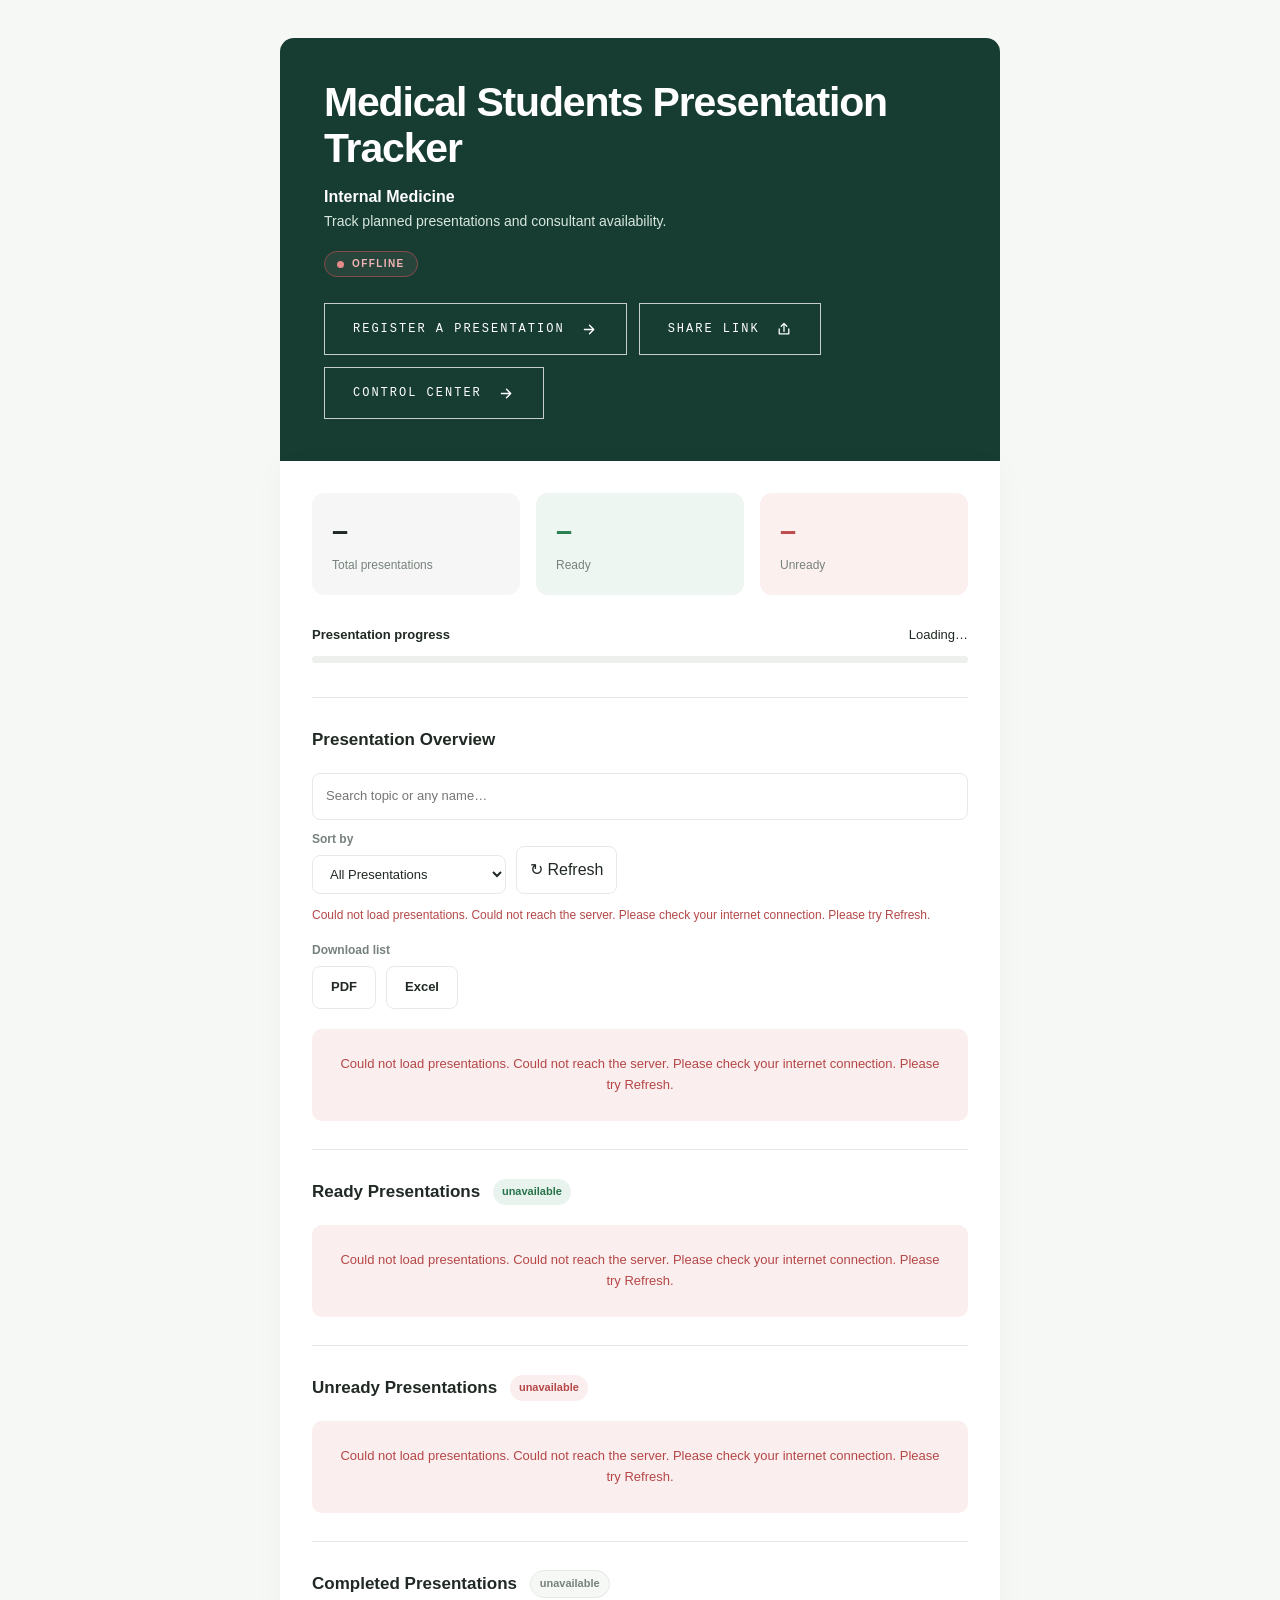
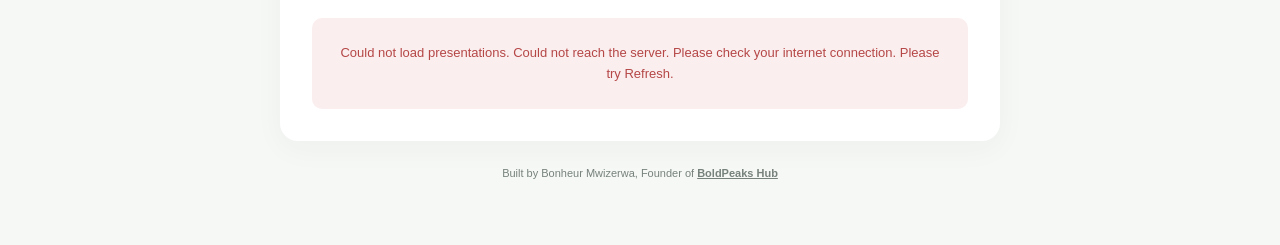
<file: index.html>
<!DOCTYPE html>
<html lang="en">
<head>
<meta charset="UTF-8">
<meta name="viewport" content="width=device-width, initial-scale=1.0, viewport-fit=cover">
<meta name="theme-color" content="#173c32">
<meta name="robots" content="noindex, nofollow">
<!-- Content Security Policy: scripts and styles only from this site; the page may talk only to Google Apps Script. -->
<meta http-equiv="Content-Security-Policy" content="default-src 'none'; script-src 'self'; style-src 'self'; img-src 'self' data:; connect-src https://script.google.com https://*.googleusercontent.com; base-uri 'none'; form-action 'none'; object-src 'none'">
<link rel="icon" href="data:image/svg+xml,%3Csvg xmlns='http://www.w3.org/2000/svg' viewBox='0 0 32 32'%3E%3Crect width='32' height='32' rx='7' fill='%23173c32'/%3E%3Cpath d='M14 7h4v7h7v4h-7v7h-4v-7H7v-4h7z' fill='%23fff'/%3E%3C/svg%3E">
<title>Medical Students Presentation Tracker</title>
<link rel="stylesheet" href="css/style.css">
</head>
<body>

<main class="container">

<header class="header">
  <div class="header-main">
    <div class="header-title">
      <h1>Medical Students Presentation Tracker</h1>
      <p class="header-org">Loading…</p>
      <p class="header-tagline">Track planned presentations and consultant availability.</p>
      <div class="live"><span class="live-dot" aria-hidden="true"></span><span class="live-label">LIVE TRACKING</span></div>
    </div>
    <div class="header-actions">
      <button class="register-button" id="register-menu" type="button">
        <span>Register a Presentation</span>
        <svg viewBox="0 0 20 20" aria-hidden="true" focusable="false">
          <path d="M4 10h11M10 5l5 5-5 5" />
        </svg>
      </button>

      <button class="register-button share-button" id="share-link" type="button">
        <span>Share Link</span>
        <svg viewBox="0 0 20 20" aria-hidden="true" focusable="false">
          <path d="M10 13V3M6.5 6.5 10 3l3.5 3.5M4 10v6h12v-6" />
        </svg>
      </button>

      <a class="register-button control-link" id="control-center" href="control.html">
        <span>Control Center</span>
        <svg viewBox="0 0 20 20" aria-hidden="true" focusable="false">
          <path d="M4 10h11M10 5l5 5-5 5" />
        </svg>
      </a>

      <!-- Retained as hidden compatibility hooks for the existing app.js. -->
      <div class="legacy-menu-hooks" hidden aria-hidden="true">
        <button id="menu-button" type="button" tabindex="-1"></button>
        <nav id="menu-dropdown">
          <button id="dashboard-menu" type="button" tabindex="-1">Presentation Dashboard</button>
        </nav>
      </div>
    </div>
  </div>
</header>

<div class="content">

  <section class="stats">
    <div class="stat">
      <div class="stat-number" id="total">0</div>
      <div class="stat-label">Total presentations</div>
    </div>
    <div class="stat ready">
      <div class="stat-number" id="ready">0</div>
      <div class="stat-label">Ready</div>
    </div>
    <div class="stat unready">
      <div class="stat-number" id="unready">0</div>
      <div class="stat-label">Unready</div>
    </div>
  </section>

  <section class="progress-section">
    <div class="progress-top">
      <strong>Presentation progress</strong>
      <span id="progress-label">0 completed of 0 entered</span>
    </div>
    <div class="progress-track"><div class="progress-fill" id="progress"></div></div>
  </section>

  <section class="section" id="overview-section" tabindex="-1">
    <h2 class="section-title">Presentation Overview</h2>
    <div class="dashboard-tools">
      <input id="search" type="search" placeholder="Search topic or any name…"
        aria-label="Search by topic, student, supervisor or consultant">
      <div class="tool-select">
        <label for="filter">Sort by</label>
        <select id="filter">
          <option value="all">All Presentations</option>
          <option value="pending">Pending Presentations</option>
          <option value="completed">Completed Presentations</option>
          <option value="ready">Ready</option>
          <option value="unready">Unready</option>
        </select>
      </div>
      <button class="refresh" id="refresh" type="button">↻ Refresh</button>
    </div>
    <p class="sync-status" id="sync-status" role="status" aria-live="polite"></p>
    <div class="export-bar">
      <div class="export-download" role="group" aria-labelledby="export-label">
        <span class="export-label" id="export-label">Download list</span>
        <div class="export-buttons">
          <button class="refresh export-btn" id="export-pdf" type="button">PDF</button>
          <button class="refresh export-btn" id="export-xlsx" type="button">Excel</button>
        </div>
      </div>
    </div>
    <div id="overview"><div class="empty">Loading presentations…</div></div>
  </section>

  <section class="section">
    <h2 class="section-title">Ready Presentations
      <span class="ready-tag" id="ready-count">0 confirmed</span>
    </h2>
    <div id="ready-list"><div class="empty">No confirmed presentations yet.</div></div>
  </section>

  <section class="section">
    <h2 class="section-title">Unready Presentations
      <span class="unready-tag" id="unready-count">0 requiring attention</span>
    </h2>
    <div id="unready-list"><div class="empty">No outstanding challenges.</div></div>
  </section>

  <section class="section">
    <h2 class="section-title">Completed Presentations
      <span class="completed-tag" id="completed-count">0 completed</span>
    </h2>
    <div id="completed-list"><div class="empty">No completed presentations yet.</div></div>
  </section>

</div>

<footer class="footer">Built by Bonheur Mwizerwa, Founder of <a href="https://www.boldpeakshub.com" target="_blank" rel="noopener noreferrer">BoldPeaks Hub</a></footer>

</main>

<div class="toast" id="toast" role="status" aria-live="polite"></div>

<!-- REGISTRATION / EDIT MODAL (one form, two modes: register a new presentation, edit an existing one) -->
<div class="modal-overlay" id="modal-overlay">
  <div class="modal" role="dialog" aria-modal="true" aria-labelledby="modal-title">

    <div class="modal-header">
      <div>
        <h2 id="modal-title">Register a Presentation</h2>
        <p id="modal-subtitle">Enter your planned presentation details below.</p>
      </div>
      <button class="close-button" id="close-modal" type="button"
        aria-label="Close form">×</button>
    </div>

    <form id="presentation-form" novalidate>
      <div class="form-grid">

        <div class="field">
          <label for="date">Planned presentation date</label>
          <input type="date" id="date" min="2000-01-01" max="2100-12-31" required>
          <p class="field-error" id="date-error" aria-live="polite"></p>
        </div>

        <div class="field">
          <label for="time">Planned presentation time</label>
          <input type="time" id="time" required>
          <p class="field-error" id="time-error" aria-live="polite"></p>
        </div>

        <div class="field full">
          <label for="topic">Presentation topic</label>
          <input type="text" id="topic" placeholder="Enter presentation topic"
            autocomplete="off" required>
          <p class="field-error" id="topic-error" aria-live="polite"></p>
        </div>

        <div class="field">
          <label for="student">Medical student presenter</label>
          <input type="text" id="student" placeholder="Full name"
            autocomplete="name" required>
          <p class="field-error" id="student-error" aria-live="polite"></p>
        </div>

        <div class="field">
          <label for="supervisor">Supervisor</label>
          <input type="text" id="supervisor" placeholder="Supervisor's name"
            autocomplete="off" required>
          <p class="field-error" id="supervisor-error" aria-live="polite"></p>
        </div>

        <div class="field full">
          <label for="consultant">Consultant</label>
          <input type="text" id="consultant" placeholder="Consultant's name"
            autocomplete="off" required>
          <p class="field-error" id="consultant-error" aria-live="polite"></p>
        </div>

        <div class="field full">
          <label for="availability">Has the consultant confirmed availability?</label>
          <select id="availability" required>
            <option value="">Select confirmation status</option>
            <option value="Confirmed">Confirmed available</option>
            <option value="Pending">Not yet confirmed</option>
            <option value="Unavailable">Unavailable</option>
          </select>
          <p class="field-error" id="availability-error" aria-live="polite"></p>
        </div>

        <div class="field full hidden" id="challenge-field">
          <label for="challenge">Challenge / reason</label>
          <textarea id="challenge" placeholder="Explain why this presentation is not ready..."></textarea>
          <p class="field-error" id="challenge-error" aria-live="polite"></p>
        </div>

      </div>

      <button class="submit-btn" id="submit-btn" type="submit">SUBMIT PRESENTATION</button>
      <div class="message" id="message" role="status" aria-live="polite"></div>
    </form>

  </div>
</div>

<!-- Order matters: config → department → dashboard (data + rendering) → export (PDF / Excel) → form → app (menu + startup) -->
<script src="js/config.js"></script>
<script src="js/department.js"></script>
<script src="js/dashboard.js"></script>
<script src="js/export.js"></script>
<script src="js/form.js"></script>
<script src="js/app.js"></script>
<script src="js/share.js"></script>
</body>
</html>
</file>
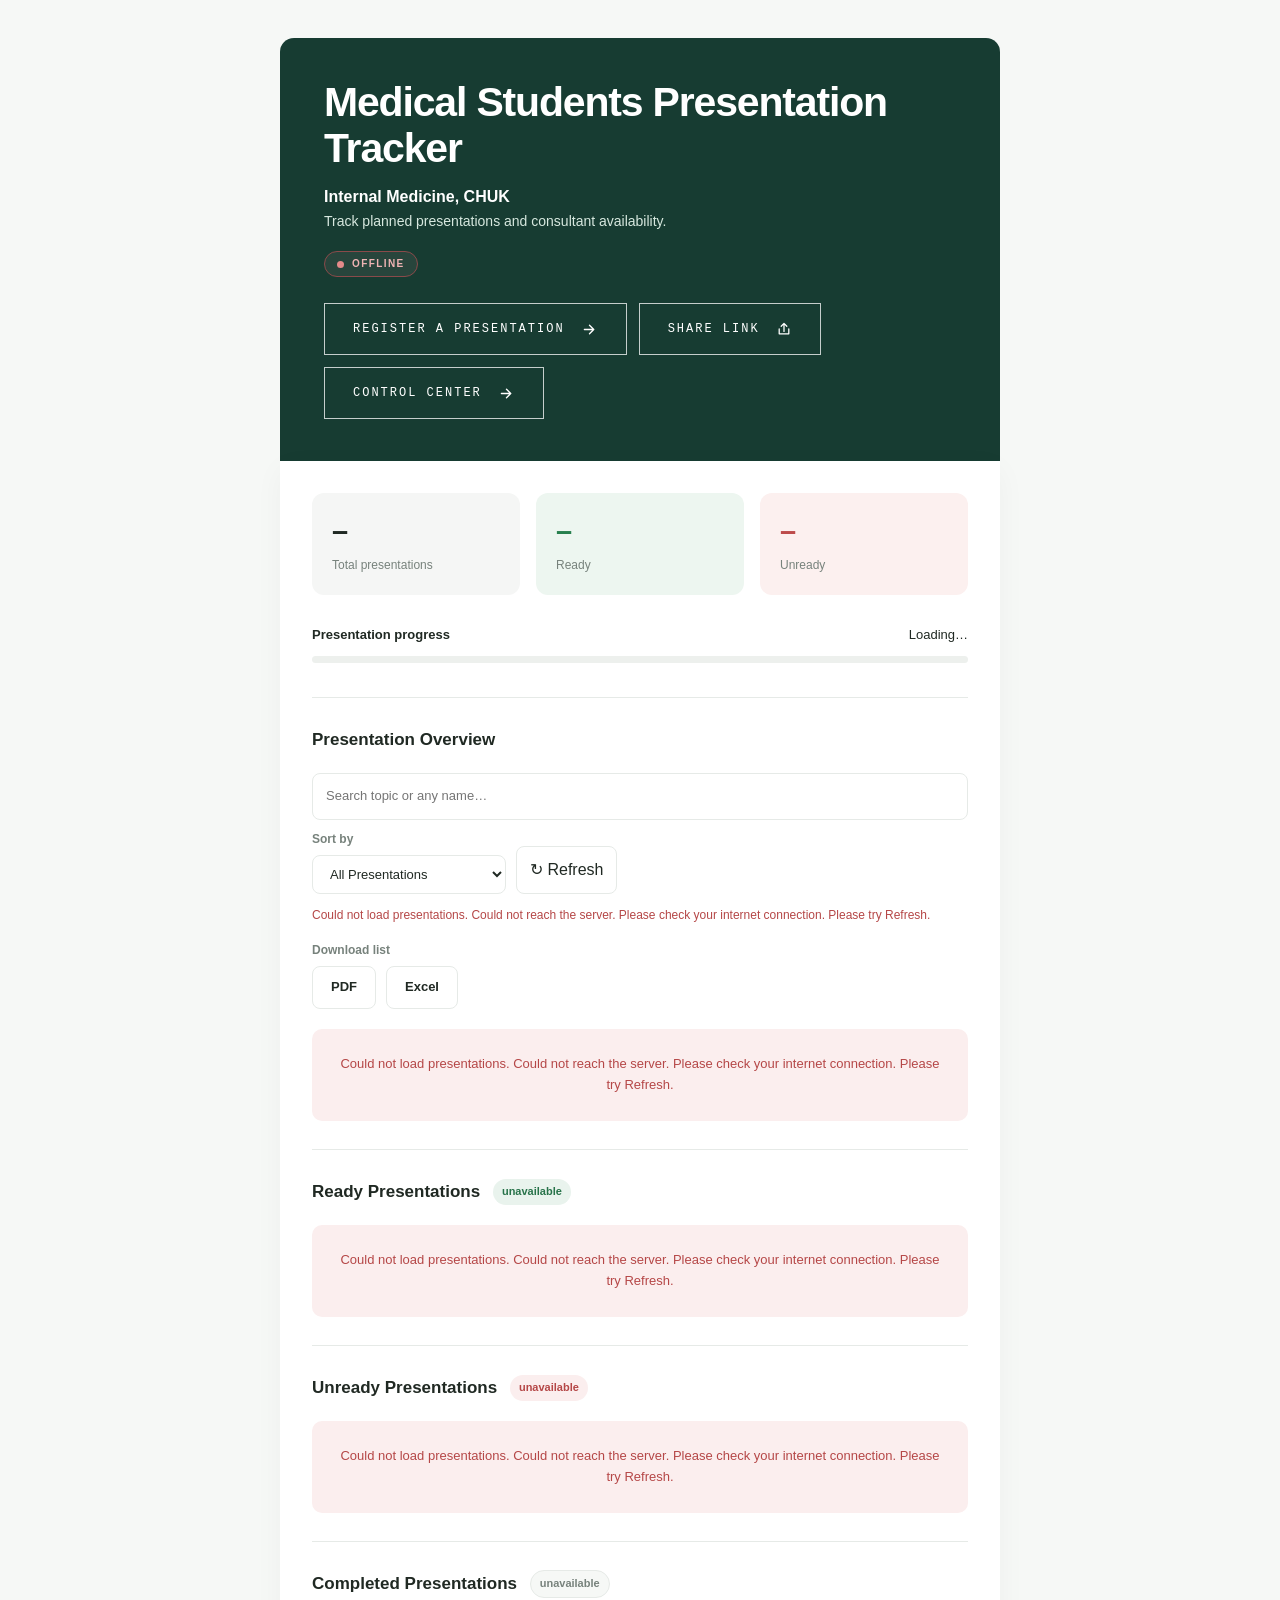
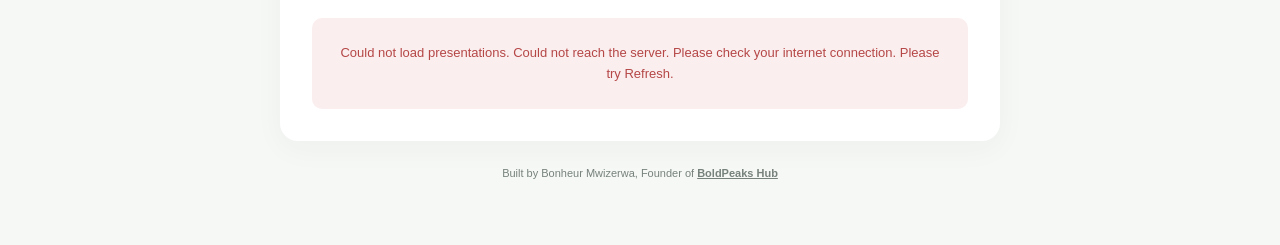
<file: presentation-tracker-main/index.html>
<!DOCTYPE html>
<html lang="en">
<head>
<meta charset="UTF-8">
<meta name="viewport" content="width=device-width, initial-scale=1.0, viewport-fit=cover">
<meta name="theme-color" content="#173c32">
<meta name="robots" content="noindex, nofollow">
<!-- Content Security Policy: scripts and styles only from this site; the page may talk only to Google Apps Script. -->
<meta http-equiv="Content-Security-Policy" content="default-src 'none'; script-src 'self'; style-src 'self'; img-src 'self' data:; connect-src https://script.google.com https://*.googleusercontent.com; base-uri 'none'; form-action 'none'; object-src 'none'">
<link rel="icon" href="data:image/svg+xml,%3Csvg xmlns='http://www.w3.org/2000/svg' viewBox='0 0 32 32'%3E%3Crect width='32' height='32' rx='7' fill='%23173c32'/%3E%3Cpath d='M14 7h4v7h7v4h-7v7h-4v-7H7v-4h7z' fill='%23fff'/%3E%3C/svg%3E">
<title>Medical Students Presentation Tracker · Internal Medicine, CHUK</title>
<link rel="stylesheet" href="css/style.css">
</head>
<body>

<main class="container">

<header class="header">
  <div class="header-main">
    <div class="header-title">
      <h1>Medical Students Presentation Tracker</h1>
      <p class="header-org">Internal Medicine, CHUK</p>
      <p class="header-tagline">Track planned presentations and consultant availability.</p>
      <div class="live"><span class="live-dot" aria-hidden="true"></span><span class="live-label">LIVE TRACKING</span></div>
    </div>
    <div class="header-actions">
      <button class="register-button" id="register-menu" type="button">
        <span>Register a Presentation</span>
        <svg viewBox="0 0 20 20" aria-hidden="true" focusable="false">
          <path d="M4 10h11M10 5l5 5-5 5" />
        </svg>
      </button>

      <button class="register-button share-button" id="share-link" type="button">
        <span>Share Link</span>
        <svg viewBox="0 0 20 20" aria-hidden="true" focusable="false">
          <path d="M10 13V3M6.5 6.5 10 3l3.5 3.5M4 10v6h12v-6" />
        </svg>
      </button>

      <a class="register-button control-link" id="control-center" href="control.html">
        <span>Control Center</span>
        <svg viewBox="0 0 20 20" aria-hidden="true" focusable="false">
          <path d="M4 10h11M10 5l5 5-5 5" />
        </svg>
      </a>

      <!-- Retained as hidden compatibility hooks for the existing app.js. -->
      <div class="legacy-menu-hooks" hidden aria-hidden="true">
        <button id="menu-button" type="button" tabindex="-1"></button>
        <nav id="menu-dropdown">
          <button id="dashboard-menu" type="button" tabindex="-1">Presentation Dashboard</button>
        </nav>
      </div>
    </div>
  </div>
</header>

<div class="content">

  <section class="stats">
    <div class="stat">
      <div class="stat-number" id="total">0</div>
      <div class="stat-label">Total presentations</div>
    </div>
    <div class="stat ready">
      <div class="stat-number" id="ready">0</div>
      <div class="stat-label">Ready</div>
    </div>
    <div class="stat unready">
      <div class="stat-number" id="unready">0</div>
      <div class="stat-label">Unready</div>
    </div>
  </section>

  <section class="progress-section">
    <div class="progress-top">
      <strong>Presentation progress</strong>
      <span id="progress-label">0 completed of 0 entered</span>
    </div>
    <div class="progress-track"><div class="progress-fill" id="progress"></div></div>
  </section>

  <section class="section" id="overview-section" tabindex="-1">
    <h2 class="section-title">Presentation Overview</h2>
    <div class="dashboard-tools">
      <input id="search" type="search" placeholder="Search topic or any name…"
        aria-label="Search by topic, student, supervisor or consultant">
      <div class="tool-select">
        <label for="filter">Sort by</label>
        <select id="filter">
          <option value="all">All Presentations</option>
          <option value="pending">Pending Presentations</option>
          <option value="completed">Completed Presentations</option>
          <option value="ready">Ready</option>
          <option value="unready">Unready</option>
        </select>
      </div>
      <button class="refresh" id="refresh" type="button">↻ Refresh</button>
    </div>
    <p class="sync-status" id="sync-status" role="status" aria-live="polite"></p>
    <div class="export-bar">
      <div class="export-download" role="group" aria-labelledby="export-label">
        <span class="export-label" id="export-label">Download list</span>
        <div class="export-buttons">
          <button class="refresh export-btn" id="export-pdf" type="button">PDF</button>
          <button class="refresh export-btn" id="export-xlsx" type="button">Excel</button>
        </div>
      </div>
    </div>
    <div id="overview"><div class="empty">Loading presentations…</div></div>
  </section>

  <section class="section">
    <h2 class="section-title">Ready Presentations
      <span class="ready-tag" id="ready-count">0 confirmed</span>
    </h2>
    <div id="ready-list"><div class="empty">No confirmed presentations yet.</div></div>
  </section>

  <section class="section">
    <h2 class="section-title">Unready Presentations
      <span class="unready-tag" id="unready-count">0 requiring attention</span>
    </h2>
    <div id="unready-list"><div class="empty">No outstanding challenges.</div></div>
  </section>

  <section class="section">
    <h2 class="section-title">Completed Presentations
      <span class="completed-tag" id="completed-count">0 completed</span>
    </h2>
    <div id="completed-list"><div class="empty">No completed presentations yet.</div></div>
  </section>

</div>

<footer class="footer">Built by Bonheur Mwizerwa, Founder of <a href="https://www.boldpeakshub.com" target="_blank" rel="noopener noreferrer">BoldPeaks Hub</a></footer>

</main>

<div class="toast" id="toast" role="status" aria-live="polite"></div>

<!-- REGISTRATION / EDIT MODAL (one form, two modes: register a new presentation, edit an existing one) -->
<div class="modal-overlay" id="modal-overlay">
  <div class="modal" role="dialog" aria-modal="true" aria-labelledby="modal-title">

    <div class="modal-header">
      <div>
        <h2 id="modal-title">Register a Presentation</h2>
        <p id="modal-subtitle">Enter your planned presentation details below.</p>
      </div>
      <button class="close-button" id="close-modal" type="button"
        aria-label="Close form">×</button>
    </div>

    <form id="presentation-form" novalidate>
      <div class="form-grid">

        <div class="field">
          <label for="date">Planned presentation date</label>
          <input type="date" id="date" min="2000-01-01" max="2100-12-31" required>
          <p class="field-error" id="date-error" aria-live="polite"></p>
        </div>

        <div class="field">
          <label for="time">Planned presentation time</label>
          <input type="time" id="time" required>
          <p class="field-error" id="time-error" aria-live="polite"></p>
        </div>

        <div class="field full">
          <label for="topic">Presentation topic</label>
          <input type="text" id="topic" placeholder="Enter presentation topic"
            autocomplete="off" required>
          <p class="field-error" id="topic-error" aria-live="polite"></p>
        </div>

        <div class="field">
          <label for="student">Medical student presenter</label>
          <input type="text" id="student" placeholder="Full name"
            autocomplete="name" required>
          <p class="field-error" id="student-error" aria-live="polite"></p>
        </div>

        <div class="field">
          <label for="supervisor">Supervisor</label>
          <input type="text" id="supervisor" placeholder="Supervisor's name"
            autocomplete="off" required>
          <p class="field-error" id="supervisor-error" aria-live="polite"></p>
        </div>

        <div class="field full">
          <label for="consultant">Consultant</label>
          <input type="text" id="consultant" placeholder="Consultant's name"
            autocomplete="off" required>
          <p class="field-error" id="consultant-error" aria-live="polite"></p>
        </div>

        <div class="field full">
          <label for="availability">Has the consultant confirmed availability?</label>
          <select id="availability" required>
            <option value="">Select confirmation status</option>
            <option value="Confirmed">Confirmed available</option>
            <option value="Pending">Not yet confirmed</option>
            <option value="Unavailable">Unavailable</option>
          </select>
          <p class="field-error" id="availability-error" aria-live="polite"></p>
        </div>

        <div class="field full hidden" id="challenge-field">
          <label for="challenge">Challenge / reason</label>
          <textarea id="challenge" placeholder="Explain why this presentation is not ready..."></textarea>
          <p class="field-error" id="challenge-error" aria-live="polite"></p>
        </div>

      </div>

      <button class="submit-btn" id="submit-btn" type="submit">SUBMIT PRESENTATION</button>
      <div class="message" id="message" role="status" aria-live="polite"></div>
    </form>

  </div>
</div>

<!-- Order matters: config → department → dashboard (data + rendering) → export (PDF / Excel) → form → app (menu + startup) -->
<script src="js/config.js"></script>
<script src="js/department.js"></script>
<script src="js/dashboard.js"></script>
<script src="js/export.js"></script>
<script src="js/form.js"></script>
<script src="js/app.js"></script>
<script src="js/share.js"></script>
</body>
</html>
</file>
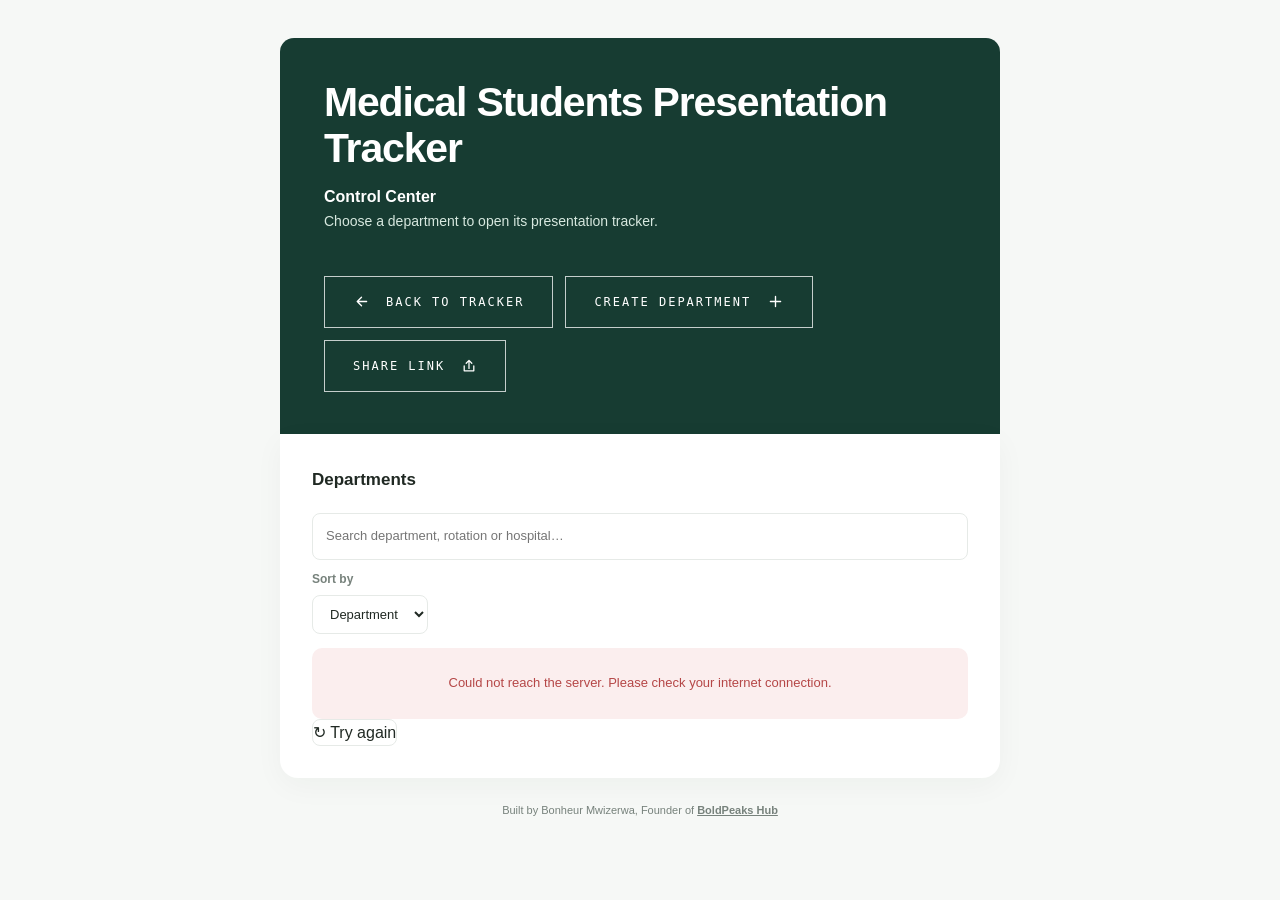
<file: control.html>
<!DOCTYPE html>
<html lang="en">
<head>
<meta charset="UTF-8">
<meta name="viewport" content="width=device-width, initial-scale=1.0, viewport-fit=cover">
<meta name="theme-color" content="#173c32">
<meta name="robots" content="noindex, nofollow">
<!-- Same Content-Security-Policy as the tracker: scripts and styles only from this site; the page may talk only to Google Apps Script. -->
<meta http-equiv="Content-Security-Policy" content="default-src 'none'; script-src 'self'; style-src 'self'; img-src 'self' data:; connect-src https://script.google.com https://*.googleusercontent.com; base-uri 'none'; form-action 'none'; object-src 'none'">
<link rel="icon" href="data:image/svg+xml,%3Csvg xmlns='http://www.w3.org/2000/svg' viewBox='0 0 32 32'%3E%3Crect width='32' height='32' rx='7' fill='%23173c32'/%3E%3Cpath d='M14 7h4v7h7v4h-7v7h-4v-7H7v-4h7z' fill='%23fff'/%3E%3C/svg%3E">
<title>Medical Students Presentation Tracker · Control Center</title>
<link rel="stylesheet" href="css/style.css">
</head>
<body>

<main class="container">

<header class="header">
  <div class="header-main">
    <div class="header-title">
      <h1>Medical Students Presentation Tracker</h1>
      <p class="header-org">Control Center</p>
      <p class="header-tagline">Choose a department to open its presentation tracker.</p>
    </div>
    <div class="header-actions">
      <a class="register-button back-button" id="back-to-tracker" href="./">
        <svg viewBox="0 0 20 20" aria-hidden="true" focusable="false">
          <path d="M16 10H5M10 5l-5 5 5 5" />
        </svg>
        <span>Back to tracker</span>
      </a>

      <button class="register-button" id="create-department" type="button">
        <span>Create Department</span>
        <svg viewBox="0 0 20 20" aria-hidden="true" focusable="false">
          <path d="M10 4v12M4 10h12" />
        </svg>
      </button>

      <button class="register-button share-button" id="share-link" type="button" data-share="control">
        <span>Share Link</span>
        <svg viewBox="0 0 20 20" aria-hidden="true" focusable="false">
          <path d="M10 13V3M6.5 6.5 10 3l3.5 3.5M4 10v6h12v-6" />
        </svg>
      </button>
    </div>
  </div>
</header>

<div class="content">
  <section id="directory" tabindex="-1">
    <h2 class="section-title">Departments</h2>
    <div class="dashboard-tools dept-tools">
      <input id="dept-search" type="search" placeholder="Search department, rotation or hospital…"
        aria-label="Search by department, rotation or hospital" autocomplete="off">
      <div class="tool-select">
        <label for="dept-sort">Sort by</label>
        <select id="dept-sort">
          <option value="department">Department</option>
          <option value="rotation">Rotation</option>
          <option value="hospital">Hospital</option>
        </select>
      </div>
    </div>
    <p class="sync-status" id="directory-status" role="status" aria-live="polite"></p>
    <p class="dept-count" id="dept-count" role="status" aria-live="polite"></p>
    <ul class="dept-list" id="department-list" aria-label="Departments"></ul>
    <div id="directory-empty" class="empty">Loading departments…</div>
    <button class="refresh hidden" id="directory-retry" type="button">↻ Try again</button>
  </section>
</div>

<footer class="footer">Built by Bonheur Mwizerwa, Founder of <a href="https://www.boldpeakshub.com" target="_blank" rel="noopener noreferrer">BoldPeaks Hub</a></footer>

</main>

<!-- CREATE DEPARTMENT MODAL -->
<div class="modal-overlay" id="dept-overlay">
  <div class="modal" role="dialog" aria-modal="true" aria-labelledby="dept-title">

    <div class="modal-header">
      <div>
        <h2 id="dept-title">Create Department</h2>
        <p id="dept-intro">The new tracker uses the same database and starts empty.</p>
      </div>
      <button class="close-button" id="dept-close" type="button" aria-label="Close form">×</button>
    </div>

    <form id="dept-form" novalidate>
      <div class="form-grid">
        <div class="field full">
          <label for="dept-name">Department</label>
          <input type="text" id="dept-name" placeholder="e.g. Internal Medicine" maxlength="40" autocomplete="off" required>
          <p class="field-error" id="dept-name-error" aria-live="polite"></p>
        </div>
        <div class="field">
          <label for="dept-rotation">Rotation</label>
          <input type="text" id="dept-rotation" placeholder="e.g. Rotation 1" maxlength="20" autocomplete="off" required>
          <p class="field-error" id="dept-rotation-error" aria-live="polite"></p>
        </div>
        <div class="field">
          <label for="dept-hospital">Hospital</label>
          <input type="text" id="dept-hospital" placeholder="e.g. CHUB" maxlength="25" autocomplete="off" required>
          <p class="field-error" id="dept-hospital-error" aria-live="polite"></p>
        </div>
        <div class="field full">
          <p class="field-hint" id="dept-id-hint"></p>
        </div>
      </div>
      <button class="submit-btn" id="dept-submit" type="submit">CREATE DEPARTMENT</button>
      <div class="message" id="dept-message" role="status" aria-live="polite"></div>
    </form>

  </div>
</div>

<script src="js/config.js"></script>
<script src="js/control.js"></script>
<script src="js/share.js"></script>
</body>
</html>
</file>
<file: css/style.css>
:root {
  --green: #173c32;
  --green-light: #e9f3ed;
  --text: #202923;
  --muted: #77827c;
  --border: #e6eae7;
  --background: #f6f8f6;
  --white: #ffffff;
  --red: #b54747;
  --red-light: #fbeeee;
  --amber: #a56c18;
  --amber-light: #fbf3e5;
}

* { box-sizing: border-box; margin: 0; padding: 0; }

html { -webkit-text-size-adjust: 100%; }

body {
  font-family: -apple-system, BlinkMacSystemFont, "Segoe UI", sans-serif;
  background: var(--background);
  color: var(--text);
  line-height: 1.6;
  overflow-x: hidden;
}

body.modal-open { overflow: hidden; }

button, input, select, textarea { font: inherit; }
button { cursor: pointer; touch-action: manipulation; }

:focus-visible { outline: 2px solid #628d75; outline-offset: 2px; }

.container {
  width: min(100% - 36px, 720px);   /* phone-like column, a little larger on laptops */
  margin: 38px auto;
}

/* HEADER */

.header {
  background: var(--green);
  color: white;
  padding: 42px 44px;
  border-radius: 14px 14px 0 0;
}

.header-main {
  display: flex;
  flex-direction: column;
  align-items: flex-start;
  gap: 26px;
}

.header-title { min-width: 0; width: 100%; }

.header-actions { display: flex; align-items: center; gap: 14px; flex: none; }

.live {
  font-size: 10px;
  letter-spacing: 1px;
  color: #bce5ca;
  border: 1px solid #527c69;
  padding: 4px 10px;
  border-radius: 20px;
}

/* HEADER ACTION */

.header-actions {
  display: flex;
  align-items: flex-start;
  justify-content: flex-start;
  flex: 0 0 auto;
}

.register-button {
  display: inline-flex;
  align-items: center;
  justify-content: center;
  gap: 16px;
  min-height: 52px;
  padding: 0 28px;
  background: transparent;
  color: #fff;
  border: 1px solid rgba(255, 255, 255, .75);
  border-radius: 0;
  font-family: "JetBrains Mono", ui-monospace, SFMono-Regular, Menlo, Consolas, monospace;
  font-size: 12px;
  font-weight: 500;
  letter-spacing: 2px;
  line-height: 1;
  text-transform: uppercase;
  white-space: nowrap;
  -webkit-tap-highlight-color: transparent;
  transition: background-color .2s ease, border-color .2s ease;
}

.register-button svg {
  width: 17px;
  height: 17px;
  flex: none;
  fill: none;
  stroke: currentColor;
  stroke-width: 1.6;
  stroke-linecap: round;
  stroke-linejoin: round;
  transition: transform .2s ease;
}

.register-button:hover {
  background: rgba(255, 255, 255, .08);
  border-color: #fff;
}
.register-button:hover svg { transform: translateX(4px); }

.register-button:focus-visible {
  outline: 2px solid #c4e4d1;
  outline-offset: 4px;
}

.live {
  display: inline-flex;
  align-items: center;
  gap: 8px;
  max-width: 100%;
  font-size: 10px;
  font-weight: 600;
  letter-spacing: 1.4px;
  line-height: 1;
  white-space: nowrap;
  color: #bce5ca;
  background: rgba(188, 229, 202, .08);
  border: 1px solid #527c69;
  padding: 7px 12px;
  border-radius: 20px;
}

.live-dot {
  position: relative;
  width: 7px;
  height: 7px;
  flex: none;
  display: inline-block;
  border-radius: 50%;
  background: #6fe3a0;
}

/* offline state (set by dashboard.js when the data load fails) */
.live.offline { color: #f0b4b4; border-color: #8a4a4a; background: rgba(240, 180, 180, .08); }
.live.offline .live-dot { background: #e58a8a; }

.header h1 {
  font-size: clamp(27px, 3.2vw, 42px);
  font-weight: 650;
  letter-spacing: -1.15px;
  line-height: 1.12;
  margin-bottom: 13px;
  white-space: normal;
}

.header-org {
  color: #ffffff;
  font-size: 16px;
  font-weight: 550;
  line-height: 1.45;
  margin-bottom: 3px;
}

.header-tagline {
  color: #d7e8df;
  font-size: 14px;
  line-height: 1.55;
  margin-bottom: 17px;
}

/* MAIN CONTENT */

.content {
  background: white;
  padding: 32px;
  border-radius: 0 0 18px 18px;
  box-shadow: 0 8px 30px rgba(20, 50, 35, .04);
}

/* STATISTICS */

.stats {
  display: grid;
  grid-template-columns: repeat(3, 1fr);
  gap: 16px;
  margin-bottom: 30px;
}

.stat { padding: 20px; background: #f5f6f5; border-radius: 12px; }
.stat.ready { background: #edf6f0; }
.stat.unready { background: #fcf0ef; }

.stat-number { font-size: 29px; font-weight: 650; line-height: 1.3; }
.stat.ready .stat-number { color: #27804e; }
.stat.unready .stat-number { color: #bd4b4b; }
.stat-label { font-size: 12px; color: var(--muted); margin-top: 5px; }

/* PROGRESS */

.progress-section { margin-bottom: 34px; }

.progress-top {
  display: flex;
  justify-content: space-between;
  font-size: 13px;
  margin-bottom: 10px;
}

.progress-track { height: 7px; background: #edf0ed; border-radius: 20px; overflow: hidden; }

.progress-fill {
  height: 100%;
  width: 0%;
  background: #397d59;
  border-radius: 20px;
  transition: width .3s ease;
}

/* PRESENTATION SECTIONS */

.section {
  border-top: 1px solid var(--border);
  padding-top: 28px;
  margin-top: 28px;
  scroll-margin-top: 16px;
}

.section:focus { outline: none; }

.section-title { font-size: 17px; font-weight: 650; margin-bottom: 20px; }

.section-title span {
  display: inline-block;
  font-size: 11px;
  font-weight: 600;
  margin-left: 8px;
  padding: 4px 9px;
  border-radius: 20px;
  vertical-align: middle;
}

.ready-tag { background: var(--green-light); color: #28734a; }
.unready-tag { background: var(--red-light); color: var(--red); }
.completed-tag { background: var(--background); color: var(--muted); border: 1px solid var(--border); }

.presentation {
  display: flex;
  flex-direction: column;
  min-width: 0;
  padding: 17px;
  border: 1px solid var(--border);
  border-radius: 11px;
}

.presentation h3 { font-size: 14px; margin-bottom: 10px; overflow-wrap: anywhere; }

.presentation-meta {
  display: flex;
  flex-wrap: wrap;
  gap: 8px 20px;
  color: var(--muted);
  font-size: 12px;
  overflow-wrap: anywhere;
}

/* Presentation lists: one column on every screen; buttons sit in one row at the bottom of each card */
#overview, #ready-list, #unready-list, #completed-list { display: grid; grid-template-columns: minmax(0, 1fr); gap: 12px; }
#overview > .empty, #ready-list > .empty, #unready-list > .empty, #completed-list > .empty { grid-column: 1 / -1; }

/* Edit Presentation action (public editing: no login) */
.presentation-actions { display: flex; margin-top: auto; padding-top: 16px; }
.edit-btn {
  border: 1px solid var(--border);
  background: white;
  color: var(--green);
  border-radius: 8px;
  padding: 6px 12px;
  font-size: 12px;
  font-weight: 650;
}
.edit-btn:hover { background: var(--green-light); }
.presentation-actions { flex-wrap: nowrap; gap: 8px; }
.presentation-actions .edit-btn { flex: 1 1 0; min-width: 0; padding: 9px 14px; }
.complete-btn { background: var(--green); color: var(--white); border-color: var(--green); }
.complete-btn:hover { background: #0f2c24; }
.presentation-completed .complete-btn { background: white; color: var(--green); border-color: var(--border); }
.presentation-completed .complete-btn:hover { background: var(--green-light); }
.complete-btn:disabled { opacity: .6; cursor: wait; }

/* brief confirmation after Mark as Done / Return to Pending */
.toast {
  position: fixed; left: 50%; bottom: calc(20px + env(safe-area-inset-bottom, 0px));
  transform: translate(-50%, 12px); max-width: min(92vw, 440px);
  padding: 12px 18px; border-radius: 10px; font-size: 13px; font-weight: 600; text-align: center;
  background: var(--green); color: var(--white); box-shadow: 0 6px 24px rgba(0,0,0,.18);
  opacity: 0; pointer-events: none; transition: opacity .2s, transform .2s; z-index: 200;
}
.toast.show { opacity: 1; transform: translate(-50%, 0); }
.toast.error { background: var(--red); }
@media (prefers-reduced-motion: reduce) { .toast { transition: none; } }

.status { display: inline-flex; align-items: center; gap: 6px; font-weight: 600; }
.status .dot { width: 7px; height: 7px; border-radius: 50%; background: currentColor; flex: none; }
.status-ready { color: #27804e; }
.status-amber { color: var(--amber); }
.status-red { color: var(--red); }

.challenge {
  background: var(--red-light);
  color: #934040;
  padding: 12px;
  border-radius: 8px;
  margin-top: 13px;
  font-size: 12px;
  overflow-wrap: anywhere;
}

.challenge.amber { background: var(--amber-light); color: #7d5112; }

.empty {
  padding: 25px;
  text-align: center;
  color: var(--muted);
  background: #f7f8f7;
  border-radius: 10px;
  font-size: 13px;
}

.empty.error { color: var(--red); background: var(--red-light); }

/* OVERVIEW */

.dashboard-tools { display: flex; flex-wrap: wrap; align-items: flex-end; gap: 10px; margin-bottom: 20px; }
.tool-select { display: flex; flex-direction: column; gap: 6px; }
.tool-select label { font-size: 12px; font-weight: 600; color: var(--muted); }
.dashboard-tools input { flex: 1 1 100%; min-width: 0; }   /* search always on its own line; Sort by + Refresh sit below it */
.dashboard-tools select, .dashboard-tools button { width: auto; padding: 10px 13px; }

.refresh { border: 1px solid var(--border); background: white; border-radius: 8px; color: var(--text); }
.refresh:disabled { opacity: .6; cursor: wait; }

/* Data-load status line (loading / updated / failed) */
.sync-status { font-size: 12px; color: var(--muted); margin: -8px 0 16px; }
.sync-status:empty { display: none; }
.sync-status.error { color: var(--red); }

/* REGISTRATION MODAL */

.modal-overlay {
  display: none;
  position: fixed;
  inset: 0;
  background: rgba(13, 30, 23, .55);
  z-index: 100;
  padding: 20px;
  overflow-y: auto;
  align-items: flex-start;
  justify-content: center;
}

.modal-overlay.open { display: flex; }

.modal {
  background: white;
  width: min(100%, 620px);
  border-radius: 15px;
  margin: auto;
  padding: 30px;
  box-shadow: 0 20px 60px rgba(0,0,0,.2);
}

.modal-header {
  display: flex;
  justify-content: space-between;
  align-items: flex-start;
  gap: 12px;
  margin-bottom: 24px;
}

.modal-header h2 { font-size: 20px; }
.modal-header p { color: var(--muted); font-size: 12px; margin-top: 4px; }

.close-button {
  flex: none;
  border: none;
  background: #f2f4f2;
  width: 34px;
  height: 34px;
  border-radius: 50%;
  font-size: 19px;
  color: var(--text);
}

.form-grid { display: grid; grid-template-columns: 1fr 1fr; gap: 18px; }
.field { display: flex; flex-direction: column; gap: 7px; min-width: 0; }
.field.full { grid-column: 1 / -1; }

label { font-size: 12px; font-weight: 600; }

input, select, textarea {
  width: 100%;
  padding: 12px 13px;
  border: 1px solid var(--border);
  border-radius: 8px;
  background: white;
  color: var(--text);
  outline: none;
  font-size: 13px;
}

input:focus, select:focus, textarea:focus {
  border-color: #628d75;
  box-shadow: 0 0 0 3px rgba(55, 120, 80, .08);
}

input.invalid, select.invalid, textarea.invalid { border-color: var(--red); }

.field-error { color: var(--red); font-size: 12px; line-height: 1.4; }
.field-error:empty { display: none; }

textarea { min-height: 95px; resize: vertical; }

.hidden { display: none !important; }

.submit-btn {
  width: 100%;
  margin-top: 22px;
  padding: 14px;
  border: none;
  border-radius: 8px;
  background: var(--green);
  color: white;
  font-size: 13px;
  font-weight: 650;
}

.submit-btn:hover { background: #245343; }
.submit-btn:disabled { opacity: .6; cursor: wait; }

.message { margin-top: 14px; font-size: 13px; text-align: center; }
.message:empty { display: none; }
.message.info { color: var(--muted); }
.message.success { color: #27804e; }
.message.error { color: var(--red); }

/* FOOTER */

.footer { text-align: center; padding: 24px; color: var(--muted); font-size: 11px; }
.footer a { color: inherit; font-weight: 650; text-decoration: underline; }
.footer a:hover, .footer a:focus-visible { color: var(--green, #173c32); }

/* RESPONSIVE */

@media (max-width: 650px) {
  .container {
    width: min(100% - 22px, 960px);
    margin: 15px auto;
  }

  .header { padding: 27px 22px; }
  .header-main { gap: 18px; }
  .content { padding: 21px 17px; }

  .stats { gap: 8px; }
  .stat { padding: 13px 10px; }
  .stat-number { font-size: 23px; }
  .stat-label { font-size: 10px; }

  .header-main { flex-direction: column; gap: 22px; }
  .header h1 {
    font-size: clamp(25px, 7vw, 34px);
    letter-spacing: -.8px;
    white-space: normal;
    overflow: visible;
  }
  .header-org { font-size: 14px; }
  .header-tagline { font-size: 12.5px; margin-bottom: 14px; }
  .live { display: inline-flex; font-size: 10px; padding: 7px 13px; }
  .header-actions { width: 100%; }
  .register-button { width: auto; min-height: 44px; padding: 0 16px; gap: 12px; font-size: 11px; letter-spacing: 1.6px; }

  .section-title span { display: table; margin: 8px 0 0; }
  .presentation { padding: 14px; }
  .presentation-meta { flex-direction: column; gap: 4px; }

  /* search on its own row; filter + refresh share the next one */
  .dashboard-tools input { flex: 1 1 100%; }
  .tool-select { flex: 1; min-width: 0; }
  .dashboard-tools select { min-width: 0; }
  .dashboard-tools button { flex: none; }

  .modal-overlay { padding: 12px; }
  .modal { padding: 22px 18px; }
  .form-grid { grid-template-columns: 1fr; gap: 16px; }
  .field.full { grid-column: auto; }

  /* 16px prevents iOS Safari from zooming into focused fields */
  input, select, textarea { font-size: 16px; }
  .dashboard-tools select, .dashboard-tools button { min-height: 44px; }
  .close-button { width: 40px; height: 40px; }
  .submit-btn { padding: 16px; }
  .edit-btn { min-height: 44px; padding: 10px 16px; }
  .presentation-actions .edit-btn { flex: 1 1 0; padding: 10px 8px; }
}

@media (max-width: 360px) {
  .stat-number { font-size: 20px; }
  .header { padding: 22px 16px; }
  .content { padding: 18px 13px; }
  .stat-label { font-size: 9.5px; }
}

@media (prefers-reduced-motion: reduce) {
  .progress-fill { transition: none; }
}


@media (max-width: 380px) {
  .header { padding: 23px 17px; }
  .register-button { padding: 0 14px; gap: 10px; font-size: 10px; letter-spacing: 1.2px; }
}

@media (prefers-reduced-motion: reduce) {
  .register-button, .register-button svg { transition: none; }
}

/* CONTROL CENTER (Step 5): department directory + hint under the name field. Reuses everything above. */

.dept-list { list-style: none; display: grid; grid-template-columns: repeat(auto-fill, minmax(250px, 1fr)); gap: 14px; }
.dept-list:empty { display: none; }

.dept-row {
  display: flex;
  flex-direction: column;
  justify-content: space-between;
  gap: 16px;
  min-width: 0;
  padding: 17px;
  border: 1px solid var(--border);
  border-radius: 11px;
}

.dept-name { min-width: 0; font-size: 15px; font-weight: 600; overflow-wrap: anywhere; }
.dept-info { display: flex; flex-direction: column; gap: 8px; min-width: 0; }
.dept-meta { display: flex; flex-wrap: wrap; gap: 6px; min-width: 0; }
.dept-rotation, .dept-hospital {
  padding: 3px 10px;
  border: 1px solid var(--border);
  border-radius: 999px;
  font-size: 12px;
  font-weight: 600;
  overflow-wrap: anywhere;
}
.dept-rotation.unset, .dept-hospital.unset { color: var(--muted); font-weight: 400; border-style: dashed; }
.dept-tools { margin-bottom: 14px; }
.dept-count { color: var(--muted); font-size: 12px; margin-bottom: 10px; }
.dept-count:empty { display: none; }

.dept-open { display: block; flex: none; text-align: center; text-decoration: none; white-space: nowrap; padding: 9px 14px; }
.dept-actions { display: flex; gap: 10px; }
.dept-actions > * { flex: 1 1 0; }
.dept-edit { cursor: pointer; }

.field-hint { color: var(--muted); font-size: 12px; line-height: 1.4; }
.field-hint:empty { display: none; }

@media (max-width: 650px) {
  .dept-open, .dept-edit { min-height: 44px; display: flex; align-items: center; justify-content: center; padding: 10px 16px; }
}

/* SHARE LINK button (Step 6): same outlined style as .register-button, placed next to it in the header. */

.header-actions { flex-wrap: wrap; gap: 12px; }
.share-button svg { width: 16px; height: 16px; }
.share-button:hover svg { transform: translateY(-2px); }
.share-manual {
  flex: 1 1 100%;
  min-width: 0;
  background: rgba(255, 255, 255, .1);
  color: #fff;
  border: 1px solid rgba(255, 255, 255, .5);
  border-radius: 0;
  font-size: 13px;
}
@media (prefers-reduced-motion: reduce) { .share-button:hover svg { transform: none; } }

/* Control Center link (tracker) and Back button (Control Center): anchors styled like .register-button */
a.register-button { text-decoration: none; }
.back-button:hover svg { transform: translateX(-4px); }
@media (prefers-reduced-motion: reduce) { .back-button:hover svg { transform: none; } }

/* DOWNLOAD LIST (PDF / Excel): category menu + two buttons, between the search tools and the overview cards */
.export-bar { display: flex; flex-direction: column; align-items: flex-start; gap: 12px; margin: 0 0 20px; }
.export-download { display: flex; flex-direction: column; gap: 6px; }
.export-label { font-size: 12px; font-weight: 600; color: var(--muted); }
.export-buttons { display: flex; gap: 10px; }
.export-btn { padding: 10px 18px; font-size: 13px; font-weight: 650; }
.export-btn:hover { background: var(--green-light); }
@media (max-width: 650px) {
  .export-bar { align-items: stretch; }
  .export-btn { flex: 1 1 0; min-height: 44px; }
}
</file>
<file: presentation-tracker-main/css/style.css>
:root {
  --green: #173c32;
  --green-light: #e9f3ed;
  --text: #202923;
  --muted: #77827c;
  --border: #e6eae7;
  --background: #f6f8f6;
  --white: #ffffff;
  --red: #b54747;
  --red-light: #fbeeee;
  --amber: #a56c18;
  --amber-light: #fbf3e5;
}

* { box-sizing: border-box; margin: 0; padding: 0; }

html { -webkit-text-size-adjust: 100%; }

body {
  font-family: -apple-system, BlinkMacSystemFont, "Segoe UI", sans-serif;
  background: var(--background);
  color: var(--text);
  line-height: 1.6;
  overflow-x: hidden;
}

body.modal-open { overflow: hidden; }

button, input, select, textarea { font: inherit; }
button { cursor: pointer; touch-action: manipulation; }

:focus-visible { outline: 2px solid #628d75; outline-offset: 2px; }

.container {
  width: min(100% - 36px, 720px);   /* phone-like column, a little larger on laptops */
  margin: 38px auto;
}

/* HEADER */

.header {
  background: var(--green);
  color: white;
  padding: 42px 44px;
  border-radius: 14px 14px 0 0;
}

.header-main {
  display: flex;
  flex-direction: column;
  align-items: flex-start;
  gap: 26px;
}

.header-title { min-width: 0; width: 100%; }

.header-actions { display: flex; align-items: center; gap: 14px; flex: none; }

.live {
  font-size: 10px;
  letter-spacing: 1px;
  color: #bce5ca;
  border: 1px solid #527c69;
  padding: 4px 10px;
  border-radius: 20px;
}

/* HEADER ACTION */

.header-actions {
  display: flex;
  align-items: flex-start;
  justify-content: flex-start;
  flex: 0 0 auto;
}

.register-button {
  display: inline-flex;
  align-items: center;
  justify-content: center;
  gap: 16px;
  min-height: 52px;
  padding: 0 28px;
  background: transparent;
  color: #fff;
  border: 1px solid rgba(255, 255, 255, .75);
  border-radius: 0;
  font-family: "JetBrains Mono", ui-monospace, SFMono-Regular, Menlo, Consolas, monospace;
  font-size: 12px;
  font-weight: 500;
  letter-spacing: 2px;
  line-height: 1;
  text-transform: uppercase;
  white-space: nowrap;
  -webkit-tap-highlight-color: transparent;
  transition: background-color .2s ease, border-color .2s ease;
}

.register-button svg {
  width: 17px;
  height: 17px;
  flex: none;
  fill: none;
  stroke: currentColor;
  stroke-width: 1.6;
  stroke-linecap: round;
  stroke-linejoin: round;
  transition: transform .2s ease;
}

.register-button:hover {
  background: rgba(255, 255, 255, .08);
  border-color: #fff;
}
.register-button:hover svg { transform: translateX(4px); }

.register-button:focus-visible {
  outline: 2px solid #c4e4d1;
  outline-offset: 4px;
}

.live {
  display: inline-flex;
  align-items: center;
  gap: 8px;
  max-width: 100%;
  font-size: 10px;
  font-weight: 600;
  letter-spacing: 1.4px;
  line-height: 1;
  white-space: nowrap;
  color: #bce5ca;
  background: rgba(188, 229, 202, .08);
  border: 1px solid #527c69;
  padding: 7px 12px;
  border-radius: 20px;
}

.live-dot {
  position: relative;
  width: 7px;
  height: 7px;
  flex: none;
  display: inline-block;
  border-radius: 50%;
  background: #6fe3a0;
}

/* offline state (set by dashboard.js when the data load fails) */
.live.offline { color: #f0b4b4; border-color: #8a4a4a; background: rgba(240, 180, 180, .08); }
.live.offline .live-dot { background: #e58a8a; }

.header h1 {
  font-size: clamp(27px, 3.2vw, 42px);
  font-weight: 650;
  letter-spacing: -1.15px;
  line-height: 1.12;
  margin-bottom: 13px;
  white-space: normal;
}

.header-org {
  color: #ffffff;
  font-size: 16px;
  font-weight: 550;
  line-height: 1.45;
  margin-bottom: 3px;
}

.header-tagline {
  color: #d7e8df;
  font-size: 14px;
  line-height: 1.55;
  margin-bottom: 17px;
}

/* MAIN CONTENT */

.content {
  background: white;
  padding: 32px;
  border-radius: 0 0 18px 18px;
  box-shadow: 0 8px 30px rgba(20, 50, 35, .04);
}

/* STATISTICS */

.stats {
  display: grid;
  grid-template-columns: repeat(3, 1fr);
  gap: 16px;
  margin-bottom: 30px;
}

.stat { padding: 20px; background: #f5f6f5; border-radius: 12px; }
.stat.ready { background: #edf6f0; }
.stat.unready { background: #fcf0ef; }

.stat-number { font-size: 29px; font-weight: 650; line-height: 1.3; }
.stat.ready .stat-number { color: #27804e; }
.stat.unready .stat-number { color: #bd4b4b; }
.stat-label { font-size: 12px; color: var(--muted); margin-top: 5px; }

/* PROGRESS */

.progress-section { margin-bottom: 34px; }

.progress-top {
  display: flex;
  justify-content: space-between;
  font-size: 13px;
  margin-bottom: 10px;
}

.progress-track { height: 7px; background: #edf0ed; border-radius: 20px; overflow: hidden; }

.progress-fill {
  height: 100%;
  width: 0%;
  background: #397d59;
  border-radius: 20px;
  transition: width .3s ease;
}

/* PRESENTATION SECTIONS */

.section {
  border-top: 1px solid var(--border);
  padding-top: 28px;
  margin-top: 28px;
  scroll-margin-top: 16px;
}

.section:focus { outline: none; }

.section-title { font-size: 17px; font-weight: 650; margin-bottom: 20px; }

.section-title span {
  display: inline-block;
  font-size: 11px;
  font-weight: 600;
  margin-left: 8px;
  padding: 4px 9px;
  border-radius: 20px;
  vertical-align: middle;
}

.ready-tag { background: var(--green-light); color: #28734a; }
.unready-tag { background: var(--red-light); color: var(--red); }
.completed-tag { background: var(--background); color: var(--muted); border: 1px solid var(--border); }

.presentation {
  display: flex;
  flex-direction: column;
  min-width: 0;
  padding: 17px;
  border: 1px solid var(--border);
  border-radius: 11px;
}

.presentation h3 { font-size: 14px; margin-bottom: 10px; overflow-wrap: anywhere; }

.presentation-meta {
  display: flex;
  flex-wrap: wrap;
  gap: 8px 20px;
  color: var(--muted);
  font-size: 12px;
  overflow-wrap: anywhere;
}

/* Presentation lists: one column on every screen; buttons sit in one row at the bottom of each card */
#overview, #ready-list, #unready-list, #completed-list { display: grid; grid-template-columns: minmax(0, 1fr); gap: 12px; }
#overview > .empty, #ready-list > .empty, #unready-list > .empty, #completed-list > .empty { grid-column: 1 / -1; }

/* Edit Presentation action (public editing: no login) */
.presentation-actions { display: flex; margin-top: auto; padding-top: 16px; }
.edit-btn {
  border: 1px solid var(--border);
  background: white;
  color: var(--green);
  border-radius: 8px;
  padding: 6px 12px;
  font-size: 12px;
  font-weight: 650;
}
.edit-btn:hover { background: var(--green-light); }
.presentation-actions { flex-wrap: nowrap; gap: 8px; }
.presentation-actions .edit-btn { flex: 1 1 0; min-width: 0; padding: 9px 14px; }
.complete-btn { background: var(--green); color: var(--white); border-color: var(--green); }
.complete-btn:hover { background: #0f2c24; }
.presentation-completed .complete-btn { background: white; color: var(--green); border-color: var(--border); }
.presentation-completed .complete-btn:hover { background: var(--green-light); }
.complete-btn:disabled { opacity: .6; cursor: wait; }

/* brief confirmation after Mark as Done / Return to Pending */
.toast {
  position: fixed; left: 50%; bottom: calc(20px + env(safe-area-inset-bottom, 0px));
  transform: translate(-50%, 12px); max-width: min(92vw, 440px);
  padding: 12px 18px; border-radius: 10px; font-size: 13px; font-weight: 600; text-align: center;
  background: var(--green); color: var(--white); box-shadow: 0 6px 24px rgba(0,0,0,.18);
  opacity: 0; pointer-events: none; transition: opacity .2s, transform .2s; z-index: 200;
}
.toast.show { opacity: 1; transform: translate(-50%, 0); }
.toast.error { background: var(--red); }
@media (prefers-reduced-motion: reduce) { .toast { transition: none; } }

.status { display: inline-flex; align-items: center; gap: 6px; font-weight: 600; }
.status .dot { width: 7px; height: 7px; border-radius: 50%; background: currentColor; flex: none; }
.status-ready { color: #27804e; }
.status-amber { color: var(--amber); }
.status-red { color: var(--red); }

.challenge {
  background: var(--red-light);
  color: #934040;
  padding: 12px;
  border-radius: 8px;
  margin-top: 13px;
  font-size: 12px;
  overflow-wrap: anywhere;
}

.challenge.amber { background: var(--amber-light); color: #7d5112; }

.empty {
  padding: 25px;
  text-align: center;
  color: var(--muted);
  background: #f7f8f7;
  border-radius: 10px;
  font-size: 13px;
}

.empty.error { color: var(--red); background: var(--red-light); }

/* OVERVIEW */

.dashboard-tools { display: flex; flex-wrap: wrap; align-items: flex-end; gap: 10px; margin-bottom: 20px; }
.tool-select { display: flex; flex-direction: column; gap: 6px; }
.tool-select label { font-size: 12px; font-weight: 600; color: var(--muted); }
.dashboard-tools input { flex: 1 1 100%; min-width: 0; }   /* search always on its own line; Sort by + Refresh sit below it */
.dashboard-tools select, .dashboard-tools button { width: auto; padding: 10px 13px; }

.refresh { border: 1px solid var(--border); background: white; border-radius: 8px; color: var(--text); }
.refresh:disabled { opacity: .6; cursor: wait; }

/* Data-load status line (loading / updated / failed) */
.sync-status { font-size: 12px; color: var(--muted); margin: -8px 0 16px; }
.sync-status:empty { display: none; }
.sync-status.error { color: var(--red); }

/* REGISTRATION MODAL */

.modal-overlay {
  display: none;
  position: fixed;
  inset: 0;
  background: rgba(13, 30, 23, .55);
  z-index: 100;
  padding: 20px;
  overflow-y: auto;
  align-items: flex-start;
  justify-content: center;
}

.modal-overlay.open { display: flex; }

.modal {
  background: white;
  width: min(100%, 620px);
  border-radius: 15px;
  margin: auto;
  padding: 30px;
  box-shadow: 0 20px 60px rgba(0,0,0,.2);
}

.modal-header {
  display: flex;
  justify-content: space-between;
  align-items: flex-start;
  gap: 12px;
  margin-bottom: 24px;
}

.modal-header h2 { font-size: 20px; }
.modal-header p { color: var(--muted); font-size: 12px; margin-top: 4px; }

.close-button {
  flex: none;
  border: none;
  background: #f2f4f2;
  width: 34px;
  height: 34px;
  border-radius: 50%;
  font-size: 19px;
  color: var(--text);
}

.form-grid { display: grid; grid-template-columns: 1fr 1fr; gap: 18px; }
.field { display: flex; flex-direction: column; gap: 7px; min-width: 0; }
.field.full { grid-column: 1 / -1; }

label { font-size: 12px; font-weight: 600; }

input, select, textarea {
  width: 100%;
  padding: 12px 13px;
  border: 1px solid var(--border);
  border-radius: 8px;
  background: white;
  color: var(--text);
  outline: none;
  font-size: 13px;
}

input:focus, select:focus, textarea:focus {
  border-color: #628d75;
  box-shadow: 0 0 0 3px rgba(55, 120, 80, .08);
}

input.invalid, select.invalid, textarea.invalid { border-color: var(--red); }

.field-error { color: var(--red); font-size: 12px; line-height: 1.4; }
.field-error:empty { display: none; }

textarea { min-height: 95px; resize: vertical; }

.hidden { display: none !important; }

.submit-btn {
  width: 100%;
  margin-top: 22px;
  padding: 14px;
  border: none;
  border-radius: 8px;
  background: var(--green);
  color: white;
  font-size: 13px;
  font-weight: 650;
}

.submit-btn:hover { background: #245343; }
.submit-btn:disabled { opacity: .6; cursor: wait; }

.message { margin-top: 14px; font-size: 13px; text-align: center; }
.message:empty { display: none; }
.message.info { color: var(--muted); }
.message.success { color: #27804e; }
.message.error { color: var(--red); }

/* FOOTER */

.footer { text-align: center; padding: 24px; color: var(--muted); font-size: 11px; }
.footer a { color: inherit; font-weight: 650; text-decoration: underline; }
.footer a:hover, .footer a:focus-visible { color: var(--green, #173c32); }

/* RESPONSIVE */

@media (max-width: 650px) {
  .container {
    width: min(100% - 22px, 960px);
    margin: 15px auto;
  }

  .header { padding: 27px 22px; }
  .header-main { gap: 18px; }
  .content { padding: 21px 17px; }

  .stats { gap: 8px; }
  .stat { padding: 13px 10px; }
  .stat-number { font-size: 23px; }
  .stat-label { font-size: 10px; }

  .header-main { flex-direction: column; gap: 22px; }
  .header h1 {
    font-size: clamp(25px, 7vw, 34px);
    letter-spacing: -.8px;
    white-space: normal;
    overflow: visible;
  }
  .header-org { font-size: 14px; }
  .header-tagline { font-size: 12.5px; margin-bottom: 14px; }
  .live { display: inline-flex; font-size: 10px; padding: 7px 13px; }
  .header-actions { width: 100%; }
  .register-button { width: auto; min-height: 44px; padding: 0 16px; gap: 12px; font-size: 11px; letter-spacing: 1.6px; }

  .section-title span { display: table; margin: 8px 0 0; }
  .presentation { padding: 14px; }
  .presentation-meta { flex-direction: column; gap: 4px; }

  /* search on its own row; filter + refresh share the next one */
  .dashboard-tools input { flex: 1 1 100%; }
  .tool-select { flex: 1; min-width: 0; }
  .dashboard-tools select { min-width: 0; }
  .dashboard-tools button { flex: none; }

  .modal-overlay { padding: 12px; }
  .modal { padding: 22px 18px; }
  .form-grid { grid-template-columns: 1fr; gap: 16px; }
  .field.full { grid-column: auto; }

  /* 16px prevents iOS Safari from zooming into focused fields */
  input, select, textarea { font-size: 16px; }
  .dashboard-tools select, .dashboard-tools button { min-height: 44px; }
  .close-button { width: 40px; height: 40px; }
  .submit-btn { padding: 16px; }
  .edit-btn { min-height: 44px; padding: 10px 16px; }
  .presentation-actions .edit-btn { flex: 1 1 0; padding: 10px 8px; }
}

@media (max-width: 360px) {
  .stat-number { font-size: 20px; }
  .header { padding: 22px 16px; }
  .content { padding: 18px 13px; }
  .stat-label { font-size: 9.5px; }
}

@media (prefers-reduced-motion: reduce) {
  .progress-fill { transition: none; }
}


@media (max-width: 380px) {
  .header { padding: 23px 17px; }
  .register-button { padding: 0 14px; gap: 10px; font-size: 10px; letter-spacing: 1.2px; }
}

@media (prefers-reduced-motion: reduce) {
  .register-button, .register-button svg { transition: none; }
}

/* CONTROL CENTER (Step 5): department directory + hint under the name field. Reuses everything above. */

.dept-list { list-style: none; display: grid; grid-template-columns: repeat(auto-fill, minmax(250px, 1fr)); gap: 14px; }
.dept-list:empty { display: none; }

.dept-row {
  display: flex;
  flex-direction: column;
  justify-content: space-between;
  gap: 16px;
  min-width: 0;
  padding: 17px;
  border: 1px solid var(--border);
  border-radius: 11px;
}

.dept-name { min-width: 0; font-size: 15px; font-weight: 600; overflow-wrap: anywhere; }
.dept-info { display: flex; flex-direction: column; gap: 8px; min-width: 0; }
.dept-meta { display: flex; flex-wrap: wrap; gap: 6px; min-width: 0; }
.dept-rotation, .dept-hospital {
  padding: 3px 10px;
  border: 1px solid var(--border);
  border-radius: 999px;
  font-size: 12px;
  font-weight: 600;
  overflow-wrap: anywhere;
}
.dept-rotation.unset, .dept-hospital.unset { color: var(--muted); font-weight: 400; border-style: dashed; }
.dept-tools { margin-bottom: 14px; }
.dept-count { color: var(--muted); font-size: 12px; margin-bottom: 10px; }
.dept-count:empty { display: none; }

.dept-open { display: block; flex: none; text-align: center; text-decoration: none; white-space: nowrap; padding: 9px 14px; }
.dept-actions { display: flex; gap: 10px; }
.dept-actions > * { flex: 1 1 0; }
.dept-edit { cursor: pointer; }

.field-hint { color: var(--muted); font-size: 12px; line-height: 1.4; }
.field-hint:empty { display: none; }

@media (max-width: 650px) {
  .dept-open, .dept-edit { min-height: 44px; display: flex; align-items: center; justify-content: center; padding: 10px 16px; }
}

/* SHARE LINK button (Step 6): same outlined style as .register-button, placed next to it in the header. */

.header-actions { flex-wrap: wrap; gap: 12px; }
.share-button svg { width: 16px; height: 16px; }
.share-button:hover svg { transform: translateY(-2px); }
.share-manual {
  flex: 1 1 100%;
  min-width: 0;
  background: rgba(255, 255, 255, .1);
  color: #fff;
  border: 1px solid rgba(255, 255, 255, .5);
  border-radius: 0;
  font-size: 13px;
}
@media (prefers-reduced-motion: reduce) { .share-button:hover svg { transform: none; } }

/* Control Center link (tracker) and Back button (Control Center): anchors styled like .register-button */
a.register-button { text-decoration: none; }
.back-button:hover svg { transform: translateX(-4px); }
@media (prefers-reduced-motion: reduce) { .back-button:hover svg { transform: none; } }

/* DOWNLOAD LIST (PDF / Excel): category menu + two buttons, between the search tools and the overview cards */
.export-bar { display: flex; flex-direction: column; align-items: flex-start; gap: 12px; margin: 0 0 20px; }
.export-download { display: flex; flex-direction: column; gap: 6px; }
.export-label { font-size: 12px; font-weight: 600; color: var(--muted); }
.export-buttons { display: flex; gap: 10px; }
.export-btn { padding: 10px 18px; font-size: 13px; font-weight: 650; }
.export-btn:hover { background: var(--green-light); }
@media (max-width: 650px) {
  .export-bar { align-items: stretch; }
  .export-btn { flex: 1 1 0; min-height: 44px; }
}
</file>
